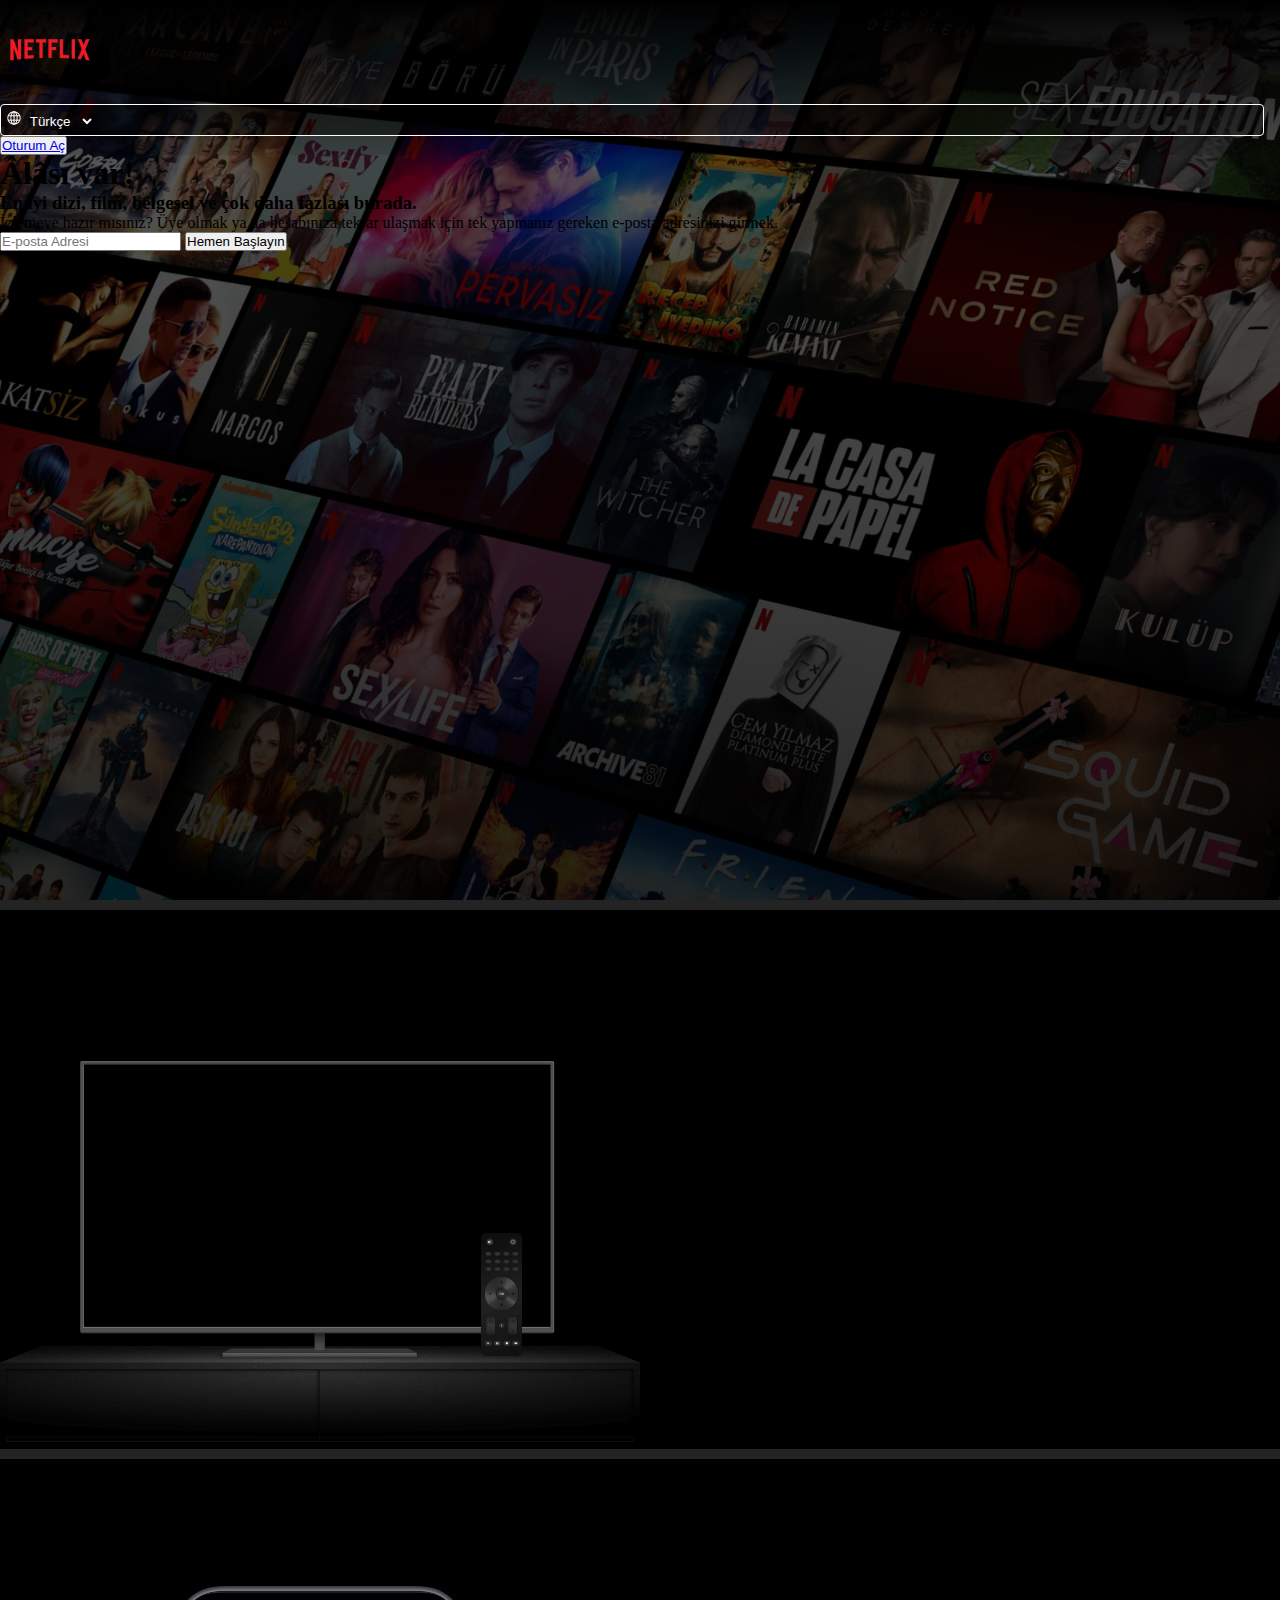
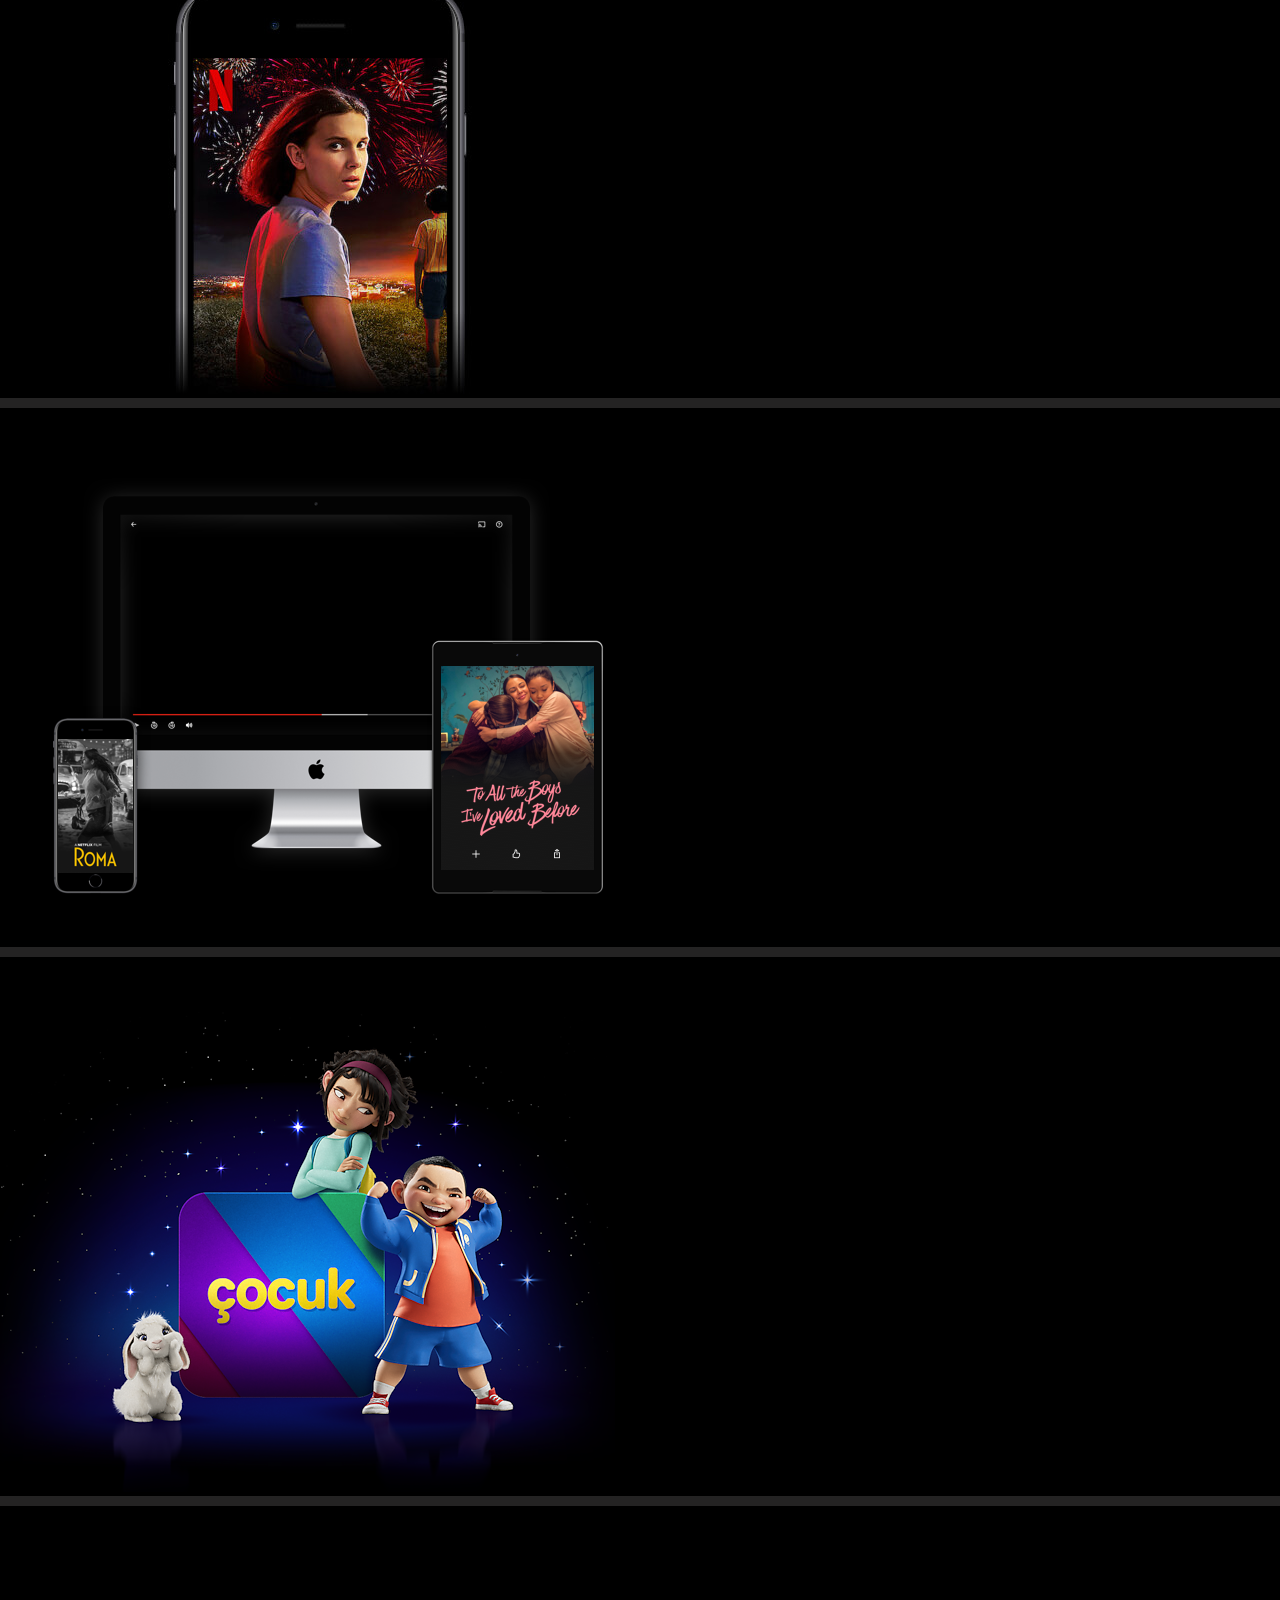
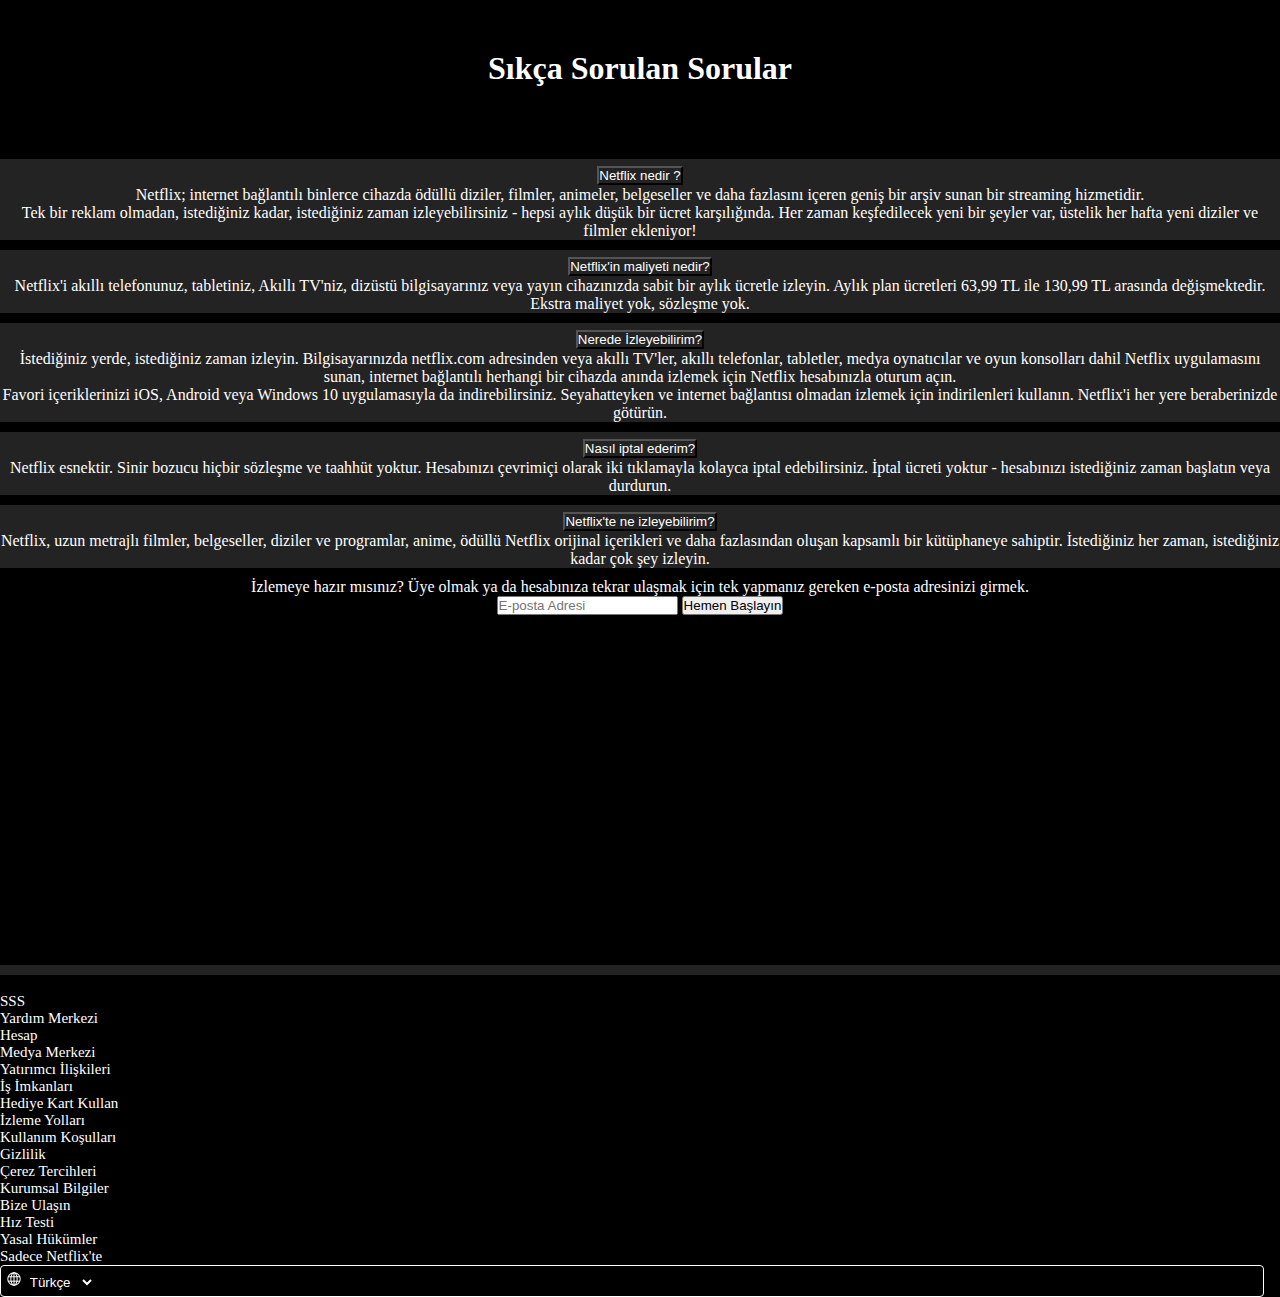
<file: index.html>
<!DOCTYPE html>
<html lang="en">

<head>
    <meta charset="UTF-8">
    <meta name="viewport" content="width=device-width, initial-scale=1.0">
    <title>Netflix </title>
    <link href="https://cdn.jsdelivr.net/npm/bootstrap@5.3.1/dist/css/bootstrap.min.css" rel="stylesheet"
        integrity="sha384-4bw+/aepP/YC94hEpVNVgiZdgIC5+VKNBQNGCHeKRQN+PtmoHDEXuppvnDJzQIu9" crossorigin="anonymous">
    <link rel="stylesheet" href="style.css">
</head>



<body>
    <div class="header">
        <nav class="navbar">
            <div class="container">
                <a class="navbar-brand" href="#"><img src="img/netflix_logo.png" alt=""></a>
                <div class="d-flex justify-content-between">
                    <div class="dropdown_container">
                        <img src="img/world(1).png" alt="">
                        <select class="text select">
                            <option value="">Türkçe</option>
                            <option value="">İngilizce</option>
                        </select>
                    </div>
                    <button class="btn btn-danger"><a class="text-decoration-none text-white" href="login.html">Oturum
                            Aç</a></button>
                </div>
            </div>
        </nav>
        <div class="row header-row align-items-center justify-content-center">
            <div class="col-md-5  text-white text-center">
                <h1>Âlâsı var!</h1>
                <h3>En iyi dizi, film, belgesel ve çok daha fazlası burada.</h3>
                <p>İzlemeye hazır mısınız? Üye olmak ya da hesabınıza tekrar ulaşmak için tek yapmanız gereken e-posta
                    adresinizi girmek.
                </p>
                <div class="input-group mb-3">
                    <input type="text" class="form-control" placeholder="E-posta Adresi"
                        aria-label="Recipient's username" aria-describedby="button-addon2">
                    <button class="btn btn-danger" type="button" id="button-addon2">Hemen Başlayın</button>
                </div>
            </div>
        </div>
    </div>
    <div class="breakline"></div>
    <section>
        <div class="container">
            <div class="row align-items-center">
                <div class="col-md-6 text-white text-center">
                    <h1>Televizyonunuzda izleyin</h1>
                    <p>Akıllı TV, PlayStation, Xbox, Chromecast, Apple TV, Blu-ray oynatıcılar ve daha fazlasında
                        seyredin.
                    </p>
                </div>
                <div class="col-md-6">
                    <img src="img/resim1.png" alt="">
                </div>
            </div>
        </div>
    </section>
    <div class="breakline"></div>
    <section>
        <div class="container">
            <div class="row align-items-center">
                <div class="col-md-6 text-white text-center order-md-2">
                    <h1>Çevrimdışı izlemek için içerikleri indirin</h1>
                    <p>En sevdiğiniz içerikleri kolayca kaydedin ve her zaman izleyecek bir şeyleriniz olsun.
                    </p>
                </div>
                <div class="col-md-6 order-md-1">
                    <img src="img/resim2.jpg" alt="">
                </div>
            </div>
        </div>
    </section>
    <div class="breakline"></div>
    <section>
        <div class="container">
            <div class="row align-items-center">
                <div class="col-md-6 text-white text-center order-md-1">
                    <h1>İstediğiniz her yerde izleyin</h1>
                    <p>Telefonda, tablette, bilgisayarda, televizyonda sınırsız film ve dizi izleyin.
                    </p>
                </div>
                <div class="col-md-6 order-md-2">
                    <img src="img/resim3.png" alt="">
                </div>
            </div>
        </div>
    </section>
    <div class="breakline"></div>
    <section>
        <div class="container">
            <div class="row align-items-center  ">
                <div class="col-md-6 text-white text-center order-md-2">
                    <h1>Çocuklarınız için profiller oluşturun</h1>
                    <p>Üyeliğinize dâhil olan bu ücretsiz deneyim sayesinde çocuklarınız, sadece onlara özel bir alanda
                        en sevdikleri karakterlerle maceralara atılabilir.
                    </p>
                </div>
                <div class="col-md-6 order-md-1">
                    <img src="img/resim4.png" alt="">
                </div>
            </div>
        </div>
    </section>
    <div class="breakline"></div>
    <section class="questions">
        <div class="container">
            <div class="row justify-content-center">
                <div class="col-md-8">
                    <h1 class="questions">Sıkça Sorulan Sorular</h1>
                    <div class="accordion accordion-flush" id="accordionFlushExample">
                        <div class="accordion-item">
                            <h2 class="accordion-header">
                                <button class="accordion-button collapsed" type="button" data-bs-toggle="collapse"
                                    data-bs-target="#flush-collapseOne" aria-expanded="false"
                                    aria-controls="flush-collapseOne">
                                    Netflix nedir ?
                                    <span class="custom-accordion-icon-open"></span>
                                    <span class="custom-accordion-icon-closed"></span>
                                </button>
                            </h2>
                            <div id="flush-collapseOne" class="accordion-collapse collapse"
                                data-bs-parent="#accordionFlushExample">
                                <div class="accordion-body">Netflix; internet bağlantılı binlerce cihazda ödüllü
                                    diziler, filmler, animeler, belgeseller ve daha fazlasını içeren geniş bir arşiv
                                    sunan bir streaming hizmetidir.
                                    <br>
                                    Tek bir reklam olmadan, istediğiniz kadar, istediğiniz zaman izleyebilirsiniz -
                                    hepsi aylık düşük bir ücret karşılığında. Her zaman keşfedilecek yeni bir şeyler
                                    var, üstelik her hafta yeni diziler ve filmler ekleniyor!
                                </div>
                            </div>
                        </div>
                        <div class="accordion-item">
                            <h2 class="accordion-header">
                                <button class="accordion-button collapsed" type="button" data-bs-toggle="collapse"
                                    data-bs-target="#flush-collapseTwo" aria-expanded="false"
                                    aria-controls="flush-collapseTwo">
                                    Netflix'in maliyeti nedir?
                                </button>
                            </h2>
                            <div id="flush-collapseTwo" class="accordion-collapse collapse"
                                data-bs-parent="#accordionFlushExample">
                                <div class="accordion-body">Netflix'i akıllı telefonunuz, tabletiniz, Akıllı TV'niz,
                                    dizüstü bilgisayarınız veya yayın cihazınızda sabit bir aylık ücretle izleyin. Aylık
                                    plan ücretleri 63,99 TL ile 130,99 TL arasında değişmektedir. Ekstra maliyet yok,
                                    sözleşme yok.
                                </div>
                            </div>
                        </div>
                        <div class="accordion-item">
                            <h2 class="accordion-header">
                                <button class="accordion-button collapsed" type="button" data-bs-toggle="collapse"
                                    data-bs-target="#flush-collapseThree" aria-expanded="false"
                                    aria-controls="flush-collapseThree">
                                    Nerede İzleyebilirim?
                                </button>
                            </h2>
                            <div id="flush-collapseThree" class="accordion-collapse collapse"
                                data-bs-parent="#accordionFlushExample">
                                <div class="accordion-body">İstediğiniz yerde, istediğiniz zaman izleyin.
                                    Bilgisayarınızda netflix.com adresinden veya akıllı TV'ler, akıllı telefonlar,
                                    tabletler, medya oynatıcılar ve oyun konsolları dahil Netflix uygulamasını sunan,
                                    internet bağlantılı herhangi bir cihazda anında izlemek için Netflix hesabınızla
                                    oturum açın.
                                    <br>
                                    Favori içeriklerinizi iOS, Android veya Windows 10 uygulamasıyla da
                                    indirebilirsiniz. Seyahatteyken ve internet bağlantısı olmadan izlemek için
                                    indirilenleri kullanın. Netflix'i her yere beraberinizde götürün.
                                </div>
                            </div>
                        </div>
                        <div class="accordion-item">
                            <h2 class="accordion-header">
                                <button class="accordion-button collapsed" type="button" data-bs-toggle="collapse"
                                    data-bs-target="#flush-collapseFour" aria-expanded="false"
                                    aria-controls="flush-collapseFour">
                                    Nasıl iptal ederim?
                                </button>
                            </h2>
                            <div id="flush-collapseFour" class="accordion-collapse collapse"
                                data-bs-parent="#accordionFlushExample">
                                <div class="accordion-body">Netflix esnektir. Sinir bozucu hiçbir sözleşme ve taahhüt
                                    yoktur. Hesabınızı çevrimiçi olarak iki tıklamayla kolayca iptal edebilirsiniz.
                                    İptal ücreti yoktur - hesabınızı istediğiniz zaman başlatın veya durdurun.
                                </div>
                            </div>
                        </div>
                        <div class="accordion-item">
                            <h2 class="accordion-header">
                                <button class="accordion-button collapsed" type="button" data-bs-toggle="collapse"
                                    data-bs-target="#flush-collapseFive" aria-expanded="false"
                                    aria-controls="flush-collapseFive">
                                    Netflix'te ne izleyebilirim?
                                </button>
                            </h2>
                            <div id="flush-collapseFive" class="accordion-collapse collapse"
                                data-bs-parent="#accordionFlushExample">
                                <div class="accordion-body">Netflix, uzun metrajlı filmler, belgeseller, diziler ve
                                    programlar, anime, ödüllü Netflix orijinal içerikleri ve daha fazlasından oluşan
                                    kapsamlı bir kütüphaneye sahiptir. İstediğiniz her zaman, istediğiniz kadar çok şey
                                    izleyin.
                                </div>
                            </div>
                        </div>
                    </div>
                </div>
            </div>
        </div>
        <div class="row section-row align-items-center justify-content-center">
            <div class="col-md-5  text-white text-center">
                <p>İzlemeye hazır mısınız? Üye olmak ya da hesabınıza tekrar ulaşmak için tek yapmanız gereken e-posta
                    adresinizi girmek.
                </p>
                <div class="input-group mb-3">
                    <input type="text" class="form-control" placeholder="E-posta Adresi"
                        aria-label="Recipient's username" aria-describedby="button-addon2">
                    <button class="btn btn-danger" type="button" id="button-addon2">Hemen Başlayın</button>
                </div>
            </div>
        </div>
    </section>
    <div class="breakline"></div>
    <footer>
        <div class="container">
            <p class="text-white">Sorularınız mı var? <ins>0850-390-7444</ins> numaralı telefonu arayın
            </p>
            <div class="row">
                <div class="col-md-4">
                    <ul>
                        <li><a href="">SSS</a></li>
                        <li><a href="">Yardım Merkezi</a></li>
                        <li><a href="hesap.html">Hesap</a></li>
                        <li><a href="">Medya Merkezi</a></li>
                        <li><a href="">Yatırımcı İlişkileri</a></li>
                        <li><a href="">İş İmkanları</a></li>
                    </ul>
                </div>
                <div class="col-md-4">
                    <ul>
                        <li><a href="https://www.netflix.com/tr/redeem">Hediye Kart Kullan</a></li>
                        <li><a href="">İzleme Yolları</a></li>
                        <li><a href="">Kullanım Koşulları</a></li>
                        <li><a href="">Gizlilik</a></li>
                        <li><a href="">Çerez Tercihleri</a></li>
                    </ul>
                </div>
                <div class="col-md-4">
                    <ul>
                        <li><a href="">Kurumsal Bilgiler</a></li>
                        <li><a href="">Bize Ulaşın</a></li>
                        <li><a href="">Hız Testi</a></li>
                        <li><a href="">Yasal Hükümler</a></li>
                        <li><a href="">Sadece Netflix'te</a></li>
                    </ul>
                </div>
            </div>
            <div class="dropdown_container d-inline">
                <img src="img/world(1).png" alt="">
                <select class="text select">
                    <option value="">Türkçe</option>
                    <option value="">İngilizce</option>
                </select>
            </div>
        </div>
    </footer>



    <script src="https://cdn.jsdelivr.net/npm/bootstrap@5.3.1/dist/js/bootstrap.bundle.min.js"
        integrity="sha384-HwwvtgBNo3bZJJLYd8oVXjrBZt8cqVSpeBNS5n7C8IVInixGAoxmnlMuBnhbgrkm" crossorigin="anonymous">
        </script>
</body>

</html>
</file>
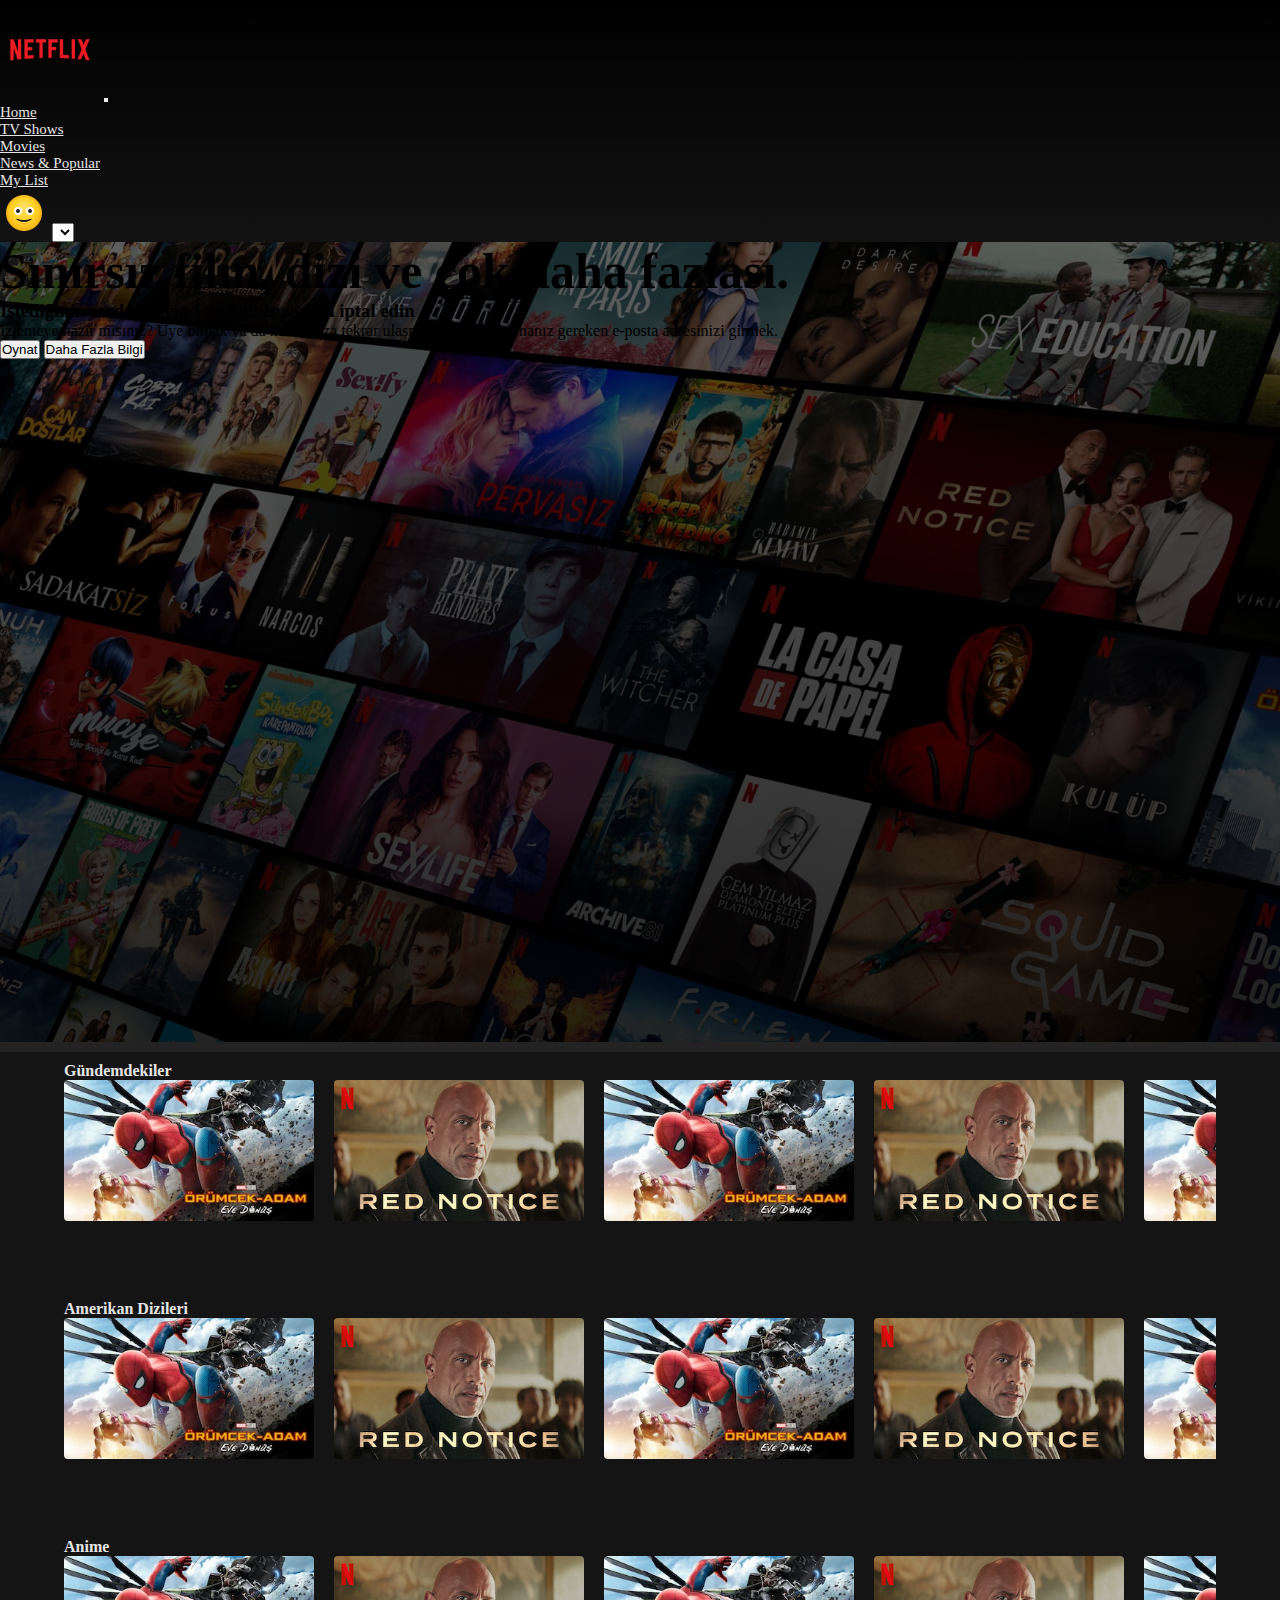
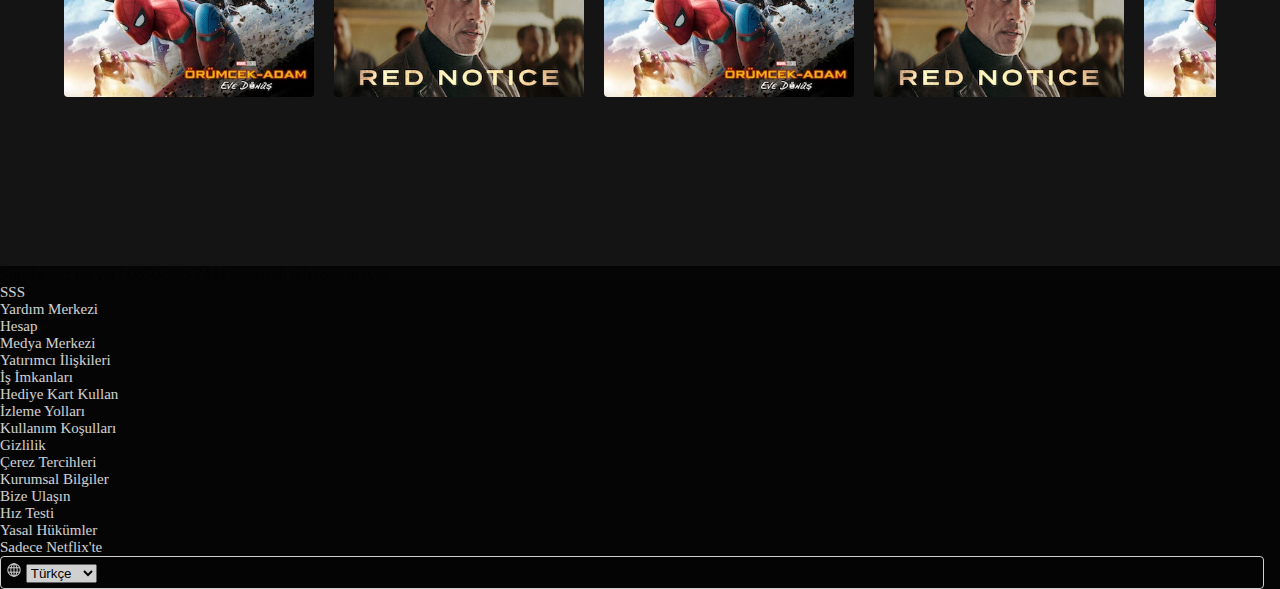
<file: browse-index.html>
<!DOCTYPE html>
<html lang="en">

<head>
    <meta charset="UTF-8">
    <meta name="viewport" content="width=device-width, initial-scale=1.0">
    <title>Netflix Browse-index</title>
    <link rel="stylesheet" href="https://cdn.jsdelivr.net/npm/bootstrap-icons@1.8.1/font/bootstrap-icons.css">
    <link href="https://cdn.jsdelivr.net/npm/bootstrap@5.2.3/dist/css/bootstrap.min.css" rel="stylesheet"
        integrity="sha384-rbsA2VBKQhggwzxH7pPCaAqO46MgnOM80zW1RWuH61DGLwZJEdK2Kadq2F9CUG65" crossorigin="anonymous">

    <link rel="stylesheet" href="style.css">
</head>

<body>
    <div class="bindex_body">
        <nav class="navbar navbar-expand-lg navbar-dark">
            <div class="container-fluid">
                <a class="navbar-brand" href="#"><img src="img/netflix_logo.png" alt=""></a>
                <button class="navbar-toggler custom-toggler" type="button" data-bs-toggle="collapse"
                    data-bs-target="#navbarSupportedContent" aria-controls="navbarSupportedContent"
                    aria-expanded="false" aria-label="Toggle navigation">
                    <span class="navbar-toggler-icon"></span>
                </button>
                <div class="collapse navbar-collapse" id="navbarSupportedContent">
                    <ul class="navbar-nav me-auto mb-2 mb-lg-0">
                        <li class="nav-item">
                            <a class="nav-link" aria-current="page" href="#">Home</a>
                        </li>
                        <li class="nav-item">
                            <a class="nav-link" href="#">TV Shows</a>
                        </li>
                        <li class="nav-item">
                            <a class="nav-link" href="#">Movies</a>
                        </li>
                        <li class="nav-item">
                            <a class="nav-link" href="#">News & Popular</a>
                        </li>
                        <li class="nav-item">
                            <a class="nav-link" href="#">My List</a>
                        </li>
                    </ul>
                    <div class="right d-flex align-items-center">
                        <img netflix-profile src="img/smile-profil(1).png" alt="">
                        <select class="btn btn-navbar text text-white" name="" id="">
                            <option value=""><img src="img/smile-profil.png" alt=""></option>
                            <option value=""><img src="img/smile-profil.png" alt=""></option>
                            <option value=""><img src="img/smile-profil.png" alt=""></option>
                        </select>
                    </div>
                </div>
            </div>
        </nav>
        <section class="browse_index">
            <div class="row header-browse-row align-items-center justify-content-center">
                <div class="col-md-5  text-white text-center mt-5 ">
                    <h1 style="font-size: 50px;">Sınırsız film, dizi ve çok daha fazlası.</h1>
                    <h3>İstediğiniz yerde izleyin.İstediğiniz zaman iptal edin</h3>
                    <p>İzlemeye hazır mısınız? Üye olmak ya da hesabınıza tekrar ulaşmak için tek yapmanız gereken
                        e-posta
                        adresinizi girmek.
                    </p>
                    <div class="input-group mb-3 justify-content-center">
                        <button type="button" class="btn btn-secondary m-1 p-2">Oynat</button>
                        <button type="button" class="btn btn-secondary m-1 p-2">Daha Fazla Bilgi</button>
                    </div>
                </div>
            </div>
        </section>
        <div class="breakline"></div>

        <div class="carousel-container">
            <h4 class="carousel-header">Gündemdekiler</h4>
            <div class="horizontal-carousel">
                <div class="card">
                    <img src="img/film4.webp" alt="...">
                </div>
                <div class="card">
                    <img src="img/film3.jpg" alt="...">
                </div>
                <div class="card">
                    <img src="img/film4.webp" alt="...">
                </div>
                <div class="card">
                    <img src="img/film3.jpg" alt="...">
                </div>
                <div class="card">
                    <img src="img/film4.webp" alt="...">
                </div>
                <div class="card">
                    <img src="img/film3.jpg" alt="...">
                </div>
            </div>
        </div>

        <div class="carousel-container">
            <h4 class="carousel-header">Amerikan Dizileri</h4>
            <div class="horizontal-carousel">
                <div class="card">
                    <img src="img/film4.webp" alt="...">
                </div>
                <div class="card">
                    <img src="img/film3.jpg" alt="...">
                </div>
                <div class="card">
                    <img src="img/film4.webp" alt="...">
                </div>
                <div class="card">
                    <img src="img/film3.jpg" alt="...">
                </div>
                <div class="card">
                    <img src="img/film4.webp" alt="...">
                </div>
                <div class="card">
                    <img src="img/film3.jpg" alt="...">
                </div>
            </div>
        </div>

        <div class="carousel-container">
            <h4 class="carousel-header">Anime</h4>
            <div class="horizontal-carousel">
                <div class="card">
                    <img src="img/film4.webp" alt="...">
                </div>
                <div class="card">
                    <img src="img/film3.jpg" alt="...">
                </div>
                <div class="card">
                    <img src="img/film4.webp" alt="...">
                </div>
                <div class="card">
                    <img src="img/film3.jpg" alt="...">
                </div>
                <div class="card">
                    <img src="img/film4.webp" alt="...">
                </div>
                <div class="card">
                    <img src="img/film3.jpg" alt="...">
                </div>
            </div>
        </div>

        <footer class="login_footer">
            <div class="container">
                <p class="text-white">Sorularınız mı var? <ins>0850-390-7444</ins> numaralı telefonu arayın
                </p>
                <div class="row">
                    <div class="col-md-4">
                        <ul>
                            <li><a href="">SSS</a></li>
                            <li><a href="">Yardım Merkezi</a></li>
                            <li><a href="hesap.html">Hesap</a></li>
                            <li><a href="">Medya Merkezi</a></li>
                            <li><a href="">Yatırımcı İlişkileri</a></li>
                            <li><a href="">İş İmkanları</a></li>
                        </ul>
                    </div>
                    <div class="col-md-4">
                        <ul>
                            <li><a href="https://www.netflix.com/tr/redeem">Hediye Kart Kullan</a></li>
                            <li><a href="">İzleme Yolları</a></li>
                            <li><a href="">Kullanım Koşulları</a></li>
                            <li><a href="">Gizlilik</a></li>
                            <li><a href="">Çerez Tercihleri</a></li>
                        </ul>
                    </div>
                    <div class="col-md-4">
                        <ul>
                            <li><a href="">Kurumsal Bilgiler</a></li>
                            <li><a href="">Bize Ulaşın</a></li>
                            <li><a href="">Hız Testi</a></li>
                            <li><a href="">Yasal Hükümler</a></li>
                            <li><a href="">Sadece Netflix'te</a></li>
                        </ul>
                    </div>
                </div>
                <div class="dropdown_container border-0 ">
                    <img src="img/world(1).png" alt="">
                    <select class="btn btn-navbar text text-white" name="" id="">
                        <option value="">Türkçe</option>
                        <option value="">İngilizce</option>
                    </select>
                </div>
            </div>
        </footer>

    </div>

    <script src="https://cdn.jsdelivr.net/npm/bootstrap@5.2.3/dist/js/bootstrap.bundle.min.js"
        integrity="sha384-kenU1KFdBIe4zVF0s0G1M5b4hcpxyD9F7jL+jjXkk+Q2h455rYXK/7HAuoJl+0I4"
        crossorigin="anonymous"></script>

</body>

</html>
</file>
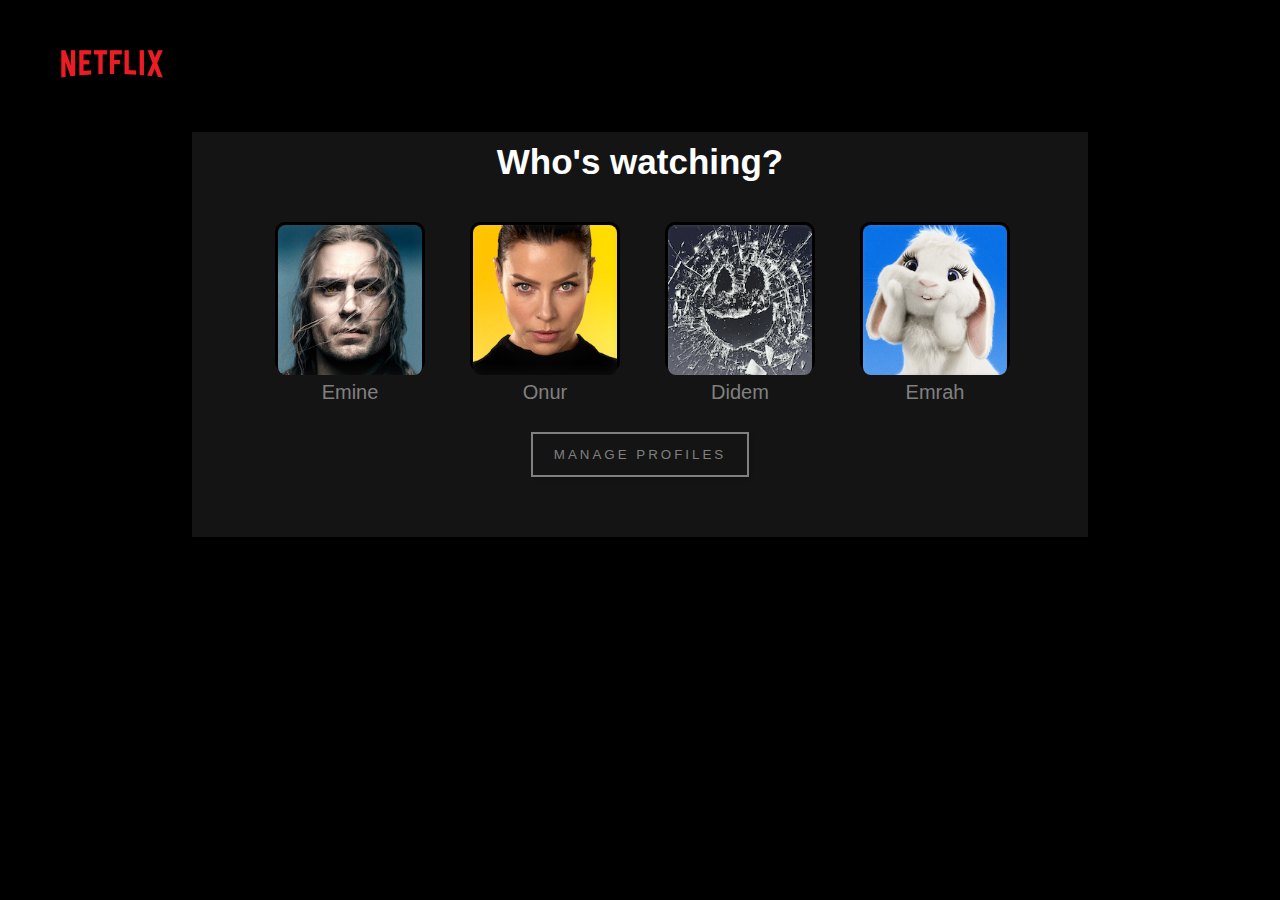
<file: browse.html>
<!DOCTYPE html>
<html lang="en">

<head>
    <meta charset="UTF-8">
    <meta name="viewport" content="width=device-width, initial-scale=1.0">
    <title>Netflix Browse</title>
    <link href="https://fonts.googleapis.com/css2?family=Poppins:ital,wght@1,300&display=swap" rel="stylesheet">
    <link rel="stylesheet" href="style.css">
</head>

<body class="browse_body">
    <div class="netflix-logo">
        <img src="img/netflix_logo.png" alt="Netflix Logo">
    </div>
    <div class="d-flex justify-content-center align-items-center flex-col"
        style="width:70%; margin: auto; background-color: rgb(21, 20, 20); padding: 10px;">
        <h1 class="btitle">Who's watching?</h1>
        <div class="profile-lists">
            <div class="profile">
                <a href="browse-index.html"> <img class="profile-img"
                        src="img/AAAABeDSuPsL8-xp8jDinagmHtWKfKg2DIKNjGIHj1iCAuJOpcnNJ7Q3AyJJoL1-TF8opz4zGyr7DzXGcjiMNGKsjgm54_uulOh2rw.png"
                        alt="">
                    <p class="profile-p">Emine</p>
                </a>
            </div>
            <div class="profile">
                <a href="browse-index.html"> <img class="profile-img"
                        src="img/AAAABQ6i9b30tRhZVeL3nbGu-ZNfZTFtr3XxCEYRQn6Bda6PZ51B9HjoOiRVulR95rdAcH4mlGtj3z7iLzoMYX_c0jJd03Qu3NebZA.png"
                        alt="">
                    <p class="profile-p">Onur</p>
                </a>
            </div>
            <div class="profile">
                <a href="browse-index.html"> <img class="profile-img"
                        src="img/AAAABUZFF0kWBRJVZNgKrAe3D4RP7hVcDwYVaJd4ROmE9oDJzuuXRBlzWx7DQEbQf1uAsQ71xp0mFdT7_KxwMPGYu4BvktLMMrj2Ew.png"
                        alt="">
                    <p class="profile-p">Didem</p>
                </a>
            </div>
            <div class="profile">
                <a href="browse-index.html"> <img class="profile-img"
                        src="img/AAAABY6oGHB_DpaW8qxKIo_r2fdHESfCE12sdU7tZ-ZRRwHTRA2jg7jHot7YiscKiFJz3YeBbvqYkmBfXxVsyVQ2S8wXgNaJKF96eA.png"
                        alt="">
                    <p class="profile-p">Emrah</p>
                </a>
            </div>
            <br> <br>
        </div>
        <button class="btn-browse">MANAGE PROFILES</button>
    </div>

</body>

</html>
</file>
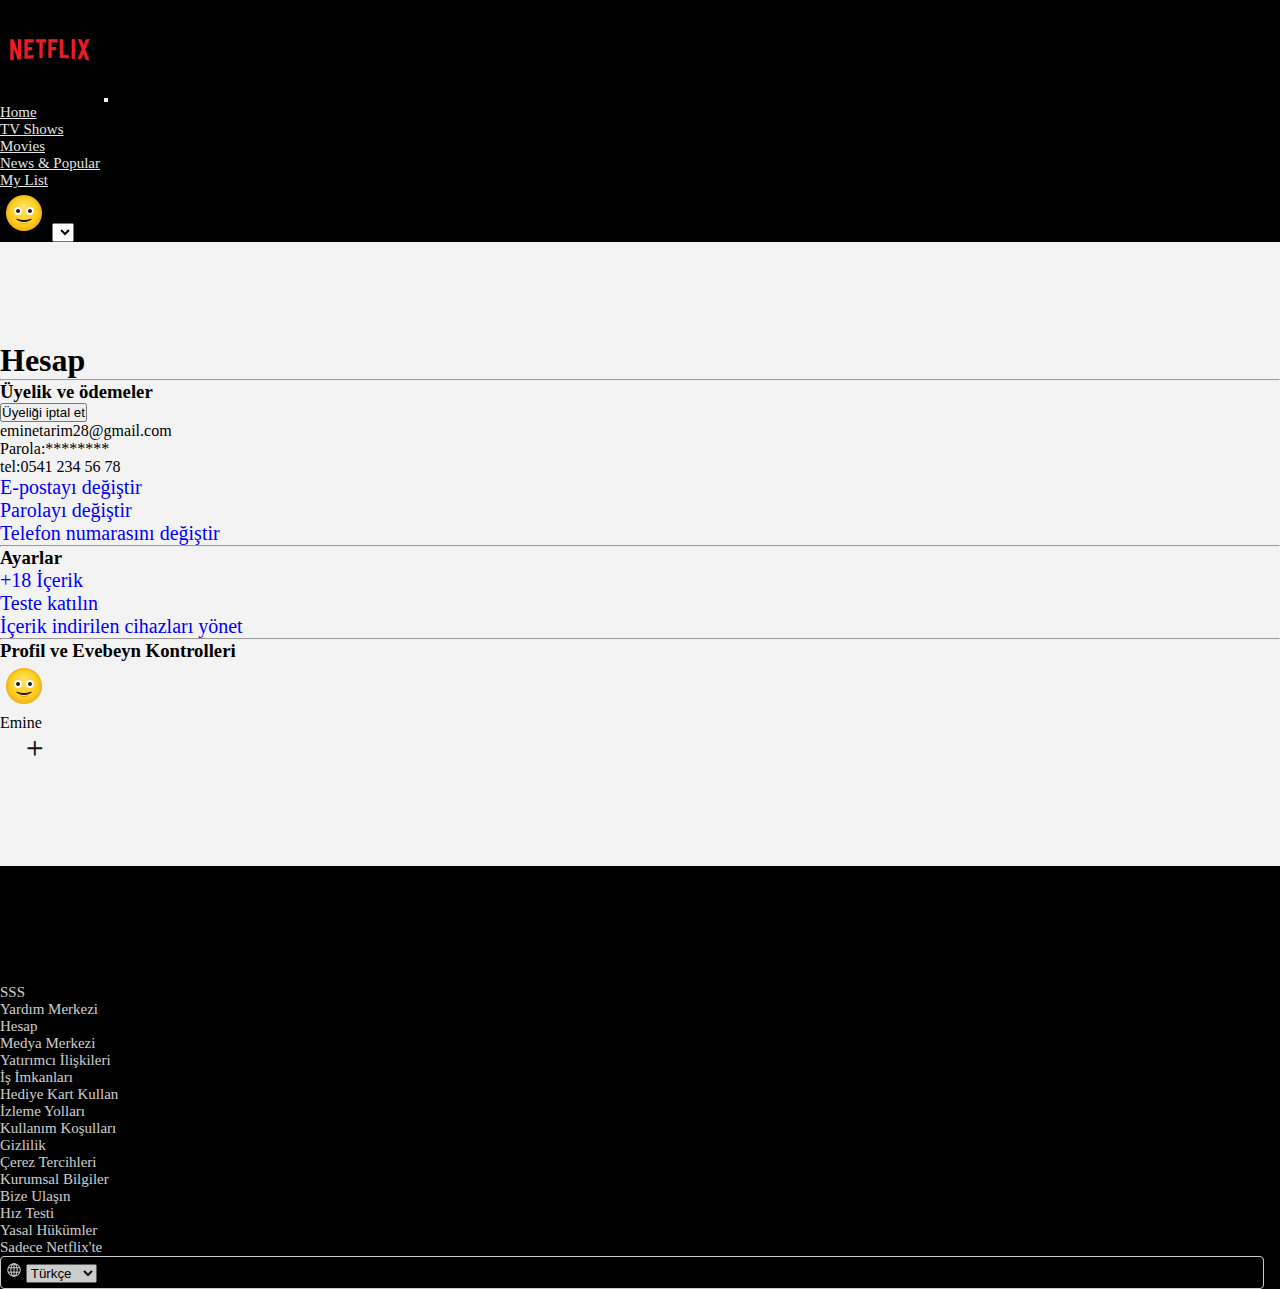
<file: hesap.html>
<!DOCTYPE html>
<html lang="en">

<head>
    <meta charset="UTF-8">
    <meta name="viewport" content="width=device-width, initial-scale=1.0">
    <title>Account</title>
    <link href="https://cdn.jsdelivr.net/npm/bootstrap@5.2.3/dist/css/bootstrap.min.css" rel="stylesheet"
        integrity="sha384-rbsA2VBKQhggwzxH7pPCaAqO46MgnOM80zW1RWuH61DGLwZJEdK2Kadq2F9CUG65" crossorigin="anonymous">
    <link rel="stylesheet" href="https://cdn.jsdelivr.net/npm/bootstrap-icons@1.10.5/font/bootstrap-icons.css">
    <link rel="stylesheet" href="style.css">
</head>

<body>
    <nav class="navbar navbar-expand-lg">
        <div class="container-fluid">
            <a class="navbar-brand" href="browse-index.html"><img src="img/netflix_logo.png" alt=""></a>
            <button class="navbar-toggler" type="button" data-bs-toggle="collapse"
                data-bs-target="#navbarSupportedContent" aria-controls="navbarSupportedContent" aria-expanded="false"
                aria-label="Toggle navigation">
                <span class="navbar-toggler-icon"></span>
            </button>
            <div class="collapse navbar-collapse" id="navbarSupportedContent">
                <ul class="navbar-nav me-auto mb-2 mb-lg-0">
                    <li class="nav-item">
                        <a class="nav-link" aria-current="page" href="#">Home</a>
                    </li>
                    <li class="nav-item">
                        <a class="nav-link" href="#">TV Shows</a>
                    </li>
                    <li class="nav-item">
                        <a class="nav-link" href="#">Movies</a>
                    </li>
                    <li class="nav-item">
                        <a class="nav-link" href="#">News & Popular</a>
                    </li>
                    <li class="nav-item">
                        <a class="nav-link" href="#">My List</a>
                    </li>
                </ul>
                <div class="right d-flex align-items-center">
                    <img netflix-profile src="img/smile-profil(1).png" alt="">
                    <select class="btn btn-navbar text text-white" name="" id="">
                        <option value=""><img src="img/smile-profil.png" alt=""></option>
                        <option value=""><img src="img/smile-profil.png" alt=""></option>
                        <option value=""><img src="img/smile-profil.png" alt=""></option>
                    </select>
                </div>
            </div>
        </div>
    </nav>
    <section class="account">
        <div class="container">
            <h1>Hesap</h1>
            <hr>
            <div class="d-flex justify-content-between align-items-center flex-wrap">
                <div>
                    <h3>Üyelik ve ödemeler</h3>
                    <button>Üyeliği iptal et</button>
                </div>
                <div>
                    <p class="mb-0">eminetarim28@gmail.com</p>
                    <p>Parola:********</p>
                    <p>tel:0541 234 56 78</p>
                </div>
                <ul class="account-ul">
                    <li><a href="#"></a>E-postayı değiştir</li>
                    <li><a href="#"></a>Parolayı değiştir</li>
                    <li><a href="#"></a>Telefon numarasını değiştir</li>
                </ul>
            </div>
            <hr>
            <div class="d-flex">
                <h3 class="w-50">Ayarlar</h3>
                <ul class="account-ul">
                    <li><a href="#"></a>+18 İçerik</li>
                    <li><a href="#"></a>Teste katılın</li>
                    <li><a href="#"></a>İçerik indirilen cihazları yönet</li>
                </ul>
            </div>
            <hr>
            <div class="d-flex justify-content-between">
                <h3>Profil ve Evebeyn Kontrolleri</h3>
                <div class="d-flex align-items-center">
                    <img src="img/smile-profil(1).png" alt="">
                    <p class="m-0">Emine</p>
                </div>
                <i class="bi plus bi-plus"></i>

            </div>
        </div>
    </section>


    <footer class="login_footer">
        <div class="container">
            <p class="text-white">Sorularınız mı var? <ins>0850-390-7444</ins> numaralı telefonu arayın
            </p>
            <div class="row">
                <div class="col-md-4">
                    <ul>
                        <li><a href="">SSS</a></li>
                        <li><a href="">Yardım Merkezi</a></li>
                        <li><a href="">Hesap</a></li>
                        <li><a href="">Medya Merkezi</a></li>
                        <li><a href="">Yatırımcı İlişkileri</a></li>
                        <li><a href="">İş İmkanları</a></li>
                    </ul>
                </div>
                <div class="col-md-4">
                    <ul>
                        <li><a href="https://www.netflix.com/tr/redeem">Hediye Kart Kullan</a></li>
                        <li><a href="">İzleme Yolları</a></li>
                        <li><a href="">Kullanım Koşulları</a></li>
                        <li><a href="">Gizlilik</a></li>
                        <li><a href="">Çerez Tercihleri</a></li>
                    </ul>
                </div>
                <div class="col-md-4">
                    <ul>
                        <li><a href="">Kurumsal Bilgiler</a></li>
                        <li><a href="">Bize Ulaşın</a></li>
                        <li><a href="">Hız Testi</a></li>
                        <li><a href="">Yasal Hükümler</a></li>
                        <li><a href="">Sadece Netflix'te</a></li>
                    </ul>
                </div>
            </div>
            <div class="dropdown_container border-0 ">
                <img src="img/world(1).png" alt="">
                <select class="btn btn-navbar text text-white" name="" id="">
                    <option value="">Türkçe</option>
                    <option value="">İngilizce</option>
                </select>
            </div>
        </div>
    </footer>

    <script src="https://cdn.jsdelivr.net/npm/bootstrap@5.2.3/dist/js/bootstrap.bundle.min.js"
        integrity="sha384-kenU1KFdBIe4zVF0s0G1M5b4hcpxyD9F7jL+jjXkk+Q2h455rYXK/7HAuoJl+0I4"
        crossorigin="anonymous"></script>
</body>

</html>
</file>
<file: style.css>
* {
  margin: 0;
  padding: 0;
  box-sizing: border-box;
}
.header {
  width: 100%;
  height: 100vh;
  background: linear-gradient(rgba(0, 0, 0, 0.5), rgba(0, 0, 0, 0.8)),
    url(img/arkaplan.jpg);
  background-repeat: no-repeat;
  background-position: center;
  background-size: cover;
}
.header-row {
  height: 70vh;
  width: 100%;
}
.header-browse-row {
  width: 100%;
  height: 100vh;
}
body {
  background-color: black;
}
img {
  max-width: 100%;
}
.dropdown_container {
  border: 1px solid white;
  padding: 0.3rem;
  border-radius: 4px;
  background: rgba(0, 0, 0, 0.4);
  margin-right: 1rem;
}
.select {
  background-color: rgba(0, 0, 0, 0.1);
  color: #ffffff;
  border: none;
  outline: none;
}
.accordion-item {
  background-color: rgb(36, 35, 35);
  color: white;
  margin-bottom: 10px;
  border: none;
}
.accordion-button {
  background-color: rgb(36, 35, 35);
  color: white;
}
.accordion-button:not(.collapsed) {
  background-color: rgb(36, 35, 35);
  color: white;
}
.accordion-button:focus {
  box-shadow: none;
  background-color: rgb(74, 71, 71);
}

.breakline {
  width: 100%;
  height: 10px;
  background-color: rgb(36, 35, 35);
}
.questions {
  color: white;
  text-align: center;
  padding: 72px 0;
}
.section-row {
  width: 100%;
  height: 35vh;
}
.col-md-4 ul li {
  list-style: none;
}
.col-md-4 ul li a {
  color: white;
  text-decoration: none;
}
.login_body {
  background-image: linear-gradient(rgba(0, 0, 0, 0.491), rgba(0, 0, 0, 0.416)),
    url(img/arkaplan.jpg);
  height: 100vh;
}
.login-top {
  width: 100vw;
  height: 70px;
  background-color: rgba(0, 0, 0, 0);
  padding: 0px 20px;
  display: flex;
  align-items: center;
}

.login-top img {
  width: 150px;
}

.login-box {
  background-color: rgba(0, 0, 0, 0.899);
  width: 430px;
  height: 630px;
  border-radius: 5px;
  padding: 50px;
  opacity: 0.8;
}
.small-text {
  font-size: 13px;
}
.form-control {
  box-shadow: none;
}
.login_footer {
  width: 100%;
  background-color: rgba(0, 0, 0, 0.899);
  opacity: 0.8;
  margin-top: 100px;
}
.bindex_body {
  background-color: #141414;
  overflow-x: hidden;
  width: 100%;
}
.netflix-padding-left {
  padding-left: 57px;
}

.netflix-padding-right {
  padding-right: 57px;
}

.navbar {
  background-image: linear-gradient(#000000, rgba(0, 0, 0, 0.1));
}

.nav-link {
  color: #e5e5e5;
}

.nav-link:hover {
  color: #b3b3b3;
}

.navbar-brand img {
  width: 100px;
}

i {
  font-size: 20px;
  color: #fff;
  padding: 5px 20px;
}

.netflix-profile {
  width: 30px;
  height: 30px;
  background-color: gray;
  border-radius: 4px;
  margin-left: 20px;
  cursor: pointer;
}
.browse_index {
  width: 100%;
  height: 800px;
  background: linear-gradient(rgba(0, 0, 0, 0.5), rgba(0, 0, 0, 0.8)),
    url(img/arkaplan.jpg);
  background-repeat: no-repeat;
  background-position: center;
  background-size: cover;
}

.carousel-container {
  padding: 10px 5%;
  /* background-color: red; */
}

.horizontal-carousel {
  display: flex;
  gap: 20px;
  height: 200px;
  overflow-x: scroll;
  scroll-snap-type: x mandatory;
}

.carousel-header {
  color: #e5e5e5;
}

.card {
  flex: 1 0 250px;
  height: 125px;
  background-color: #141414;
  transition: 0.2s linear;
  position: relative;
}

.card img {
  width: 250px;
  height: auto;
  border-radius: 4px;
}

.card:hover {
  transform: scaleX(1.4) scaleY(1.4);
  z-index: 10;
}

.footer {
  margin-top: 150px;
  margin-bottom: 100px;
}

ul {
  list-style: none;
  font-size: 15px;
  color: rgba(255, 255, 255, 0.367);
  font-weight: 100;
}
.netflix-logo {
  margin-left: 3rem;
}

.btitle {
  font-size: 35px;
  font-family: "Open Sans", sans-serif;
  color: #ffffff;
  text-align: center;
}
.profile {
  width: 150px;
  height: 150px;
  margin: 20px;
  border-radius: 10px;
  border: 3px solid black;
  text-align: center;
  display: inline-block;
  margin-left: 25px;
}
.profile a {
  text-decoration: none;
}

.profile:hover {
  border: 3px solid gray;
}

.profile-img {
  width: 150px;
  height: 150px;
  border-radius: 8px;
  cursor: pointer;
}
.profile-p {
  color: #808080;
  text-align: center;
  text-transform: capitalize;
  text-decoration: none;
  font-size: 20px;
  font-family: "Open Sans", sans-serif;
  margin-top: 2px;
}
.profile-lists {
  display: flex;
  align-items: center;
  justify-content: center;
  flex-wrap: wrap;
  justify-content: center;
  padding: 20px;
}
.btn-browse {
  color: #808080;
  background-color: #141414;
  cursor: pointer;
  border: 2px solid #808080;
  width: 218px;
  height: 45px;
  letter-spacing: 3px;
  text-align: center;
  margin: 0 auto;
  display: block;
  place-items: center;
  margin-top: 20px;
  margin-bottom: 50px;
  box-shadow: rgba(0, 0, 0, 0.15) 1.95px 1.95px 2.6px;
}
.btn-browse:hover {
  border: 2px solid #ffffff;
  color: #ffffff;
}
.account {
  width: 100%;
  background-color: #f3f3f3;
  padding-top: 100px;
  padding-bottom: 100px;
}

.account-ul {
  color: blue;
  font-size: 20px;
  font-weight: normal;
  padding: 0;
}
.plus {
  color: #141414;
  font-size: 30px;
}

.accordion-button:not(.collapsed)::after {
  background-image: url("img/x-lg.svg");
  color: white;
}

.accordion-button.collapsed::after {
  background-image: url("img/plus-lg.svg");
  color: white;
}
</file>
